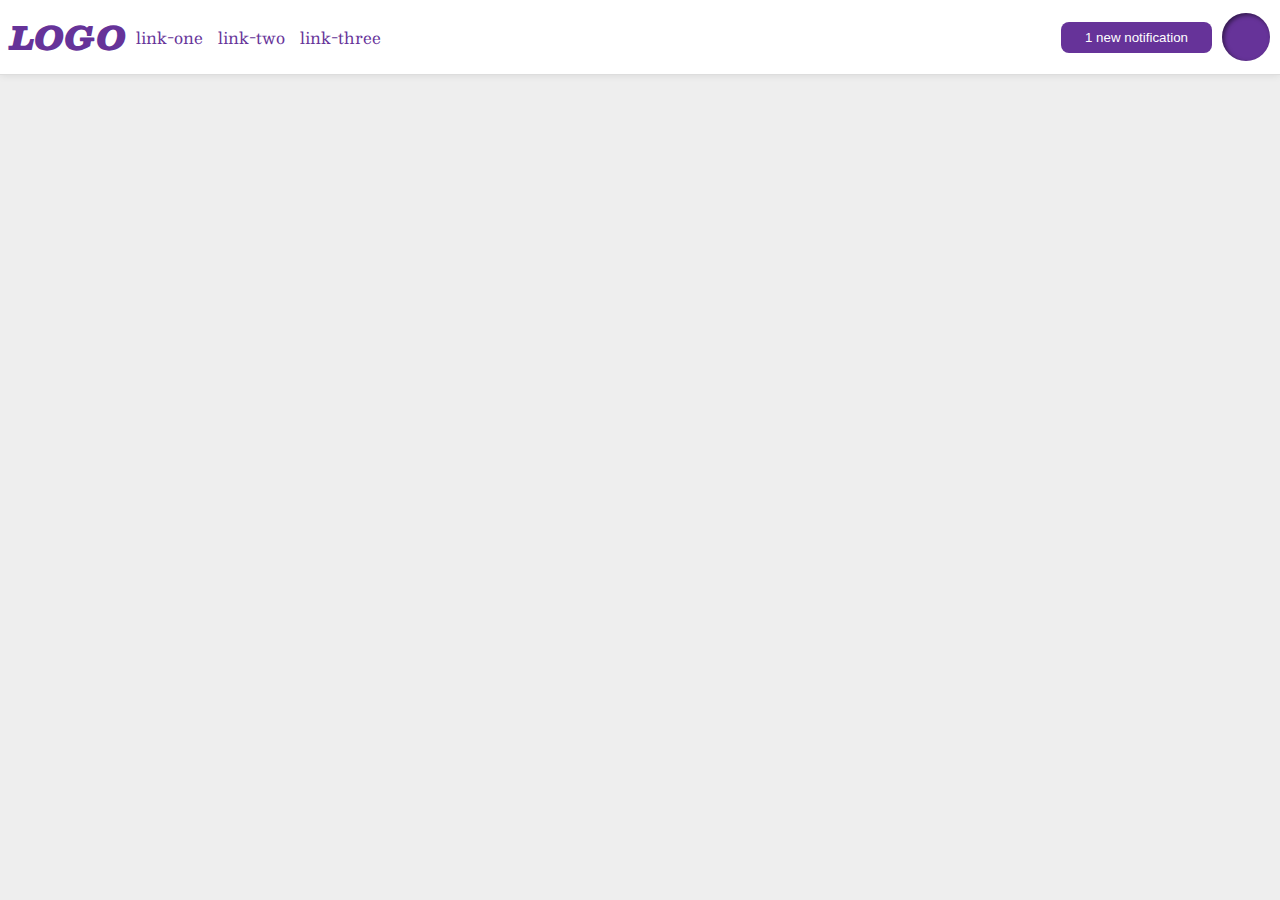
<file: flex/03-flex-header-2/index.html>
<!DOCTYPE html>
<html lang="en">
  <head>
    <meta charset="UTF-8">
    <meta http-equiv="X-UA-Compatible" content="IE=edge">
    <meta name="viewport" content="width=device-width, initial-scale=1.0">
    <title>Flex Header 2</title>
    <link rel="stylesheet" href="style.css">
  </head>
  <body>
    <div class="header">
      <div class="right-area">
      <div class="logo">
        LOGO
      </div>
      <ul class="links">
        <li><a href="google.com">link-one</a></li>
        <li><a href="google.com">link-two</a></li>
        <li><a href="google.com">link-three</a></li>
      </ul>
      </div>
      <div class="right-area">
      <button class="notifications">
        1 new notification
      </button>
      <div class="profile-image"></div>
    </div>
    </div>
  </body>
</html>
</file>
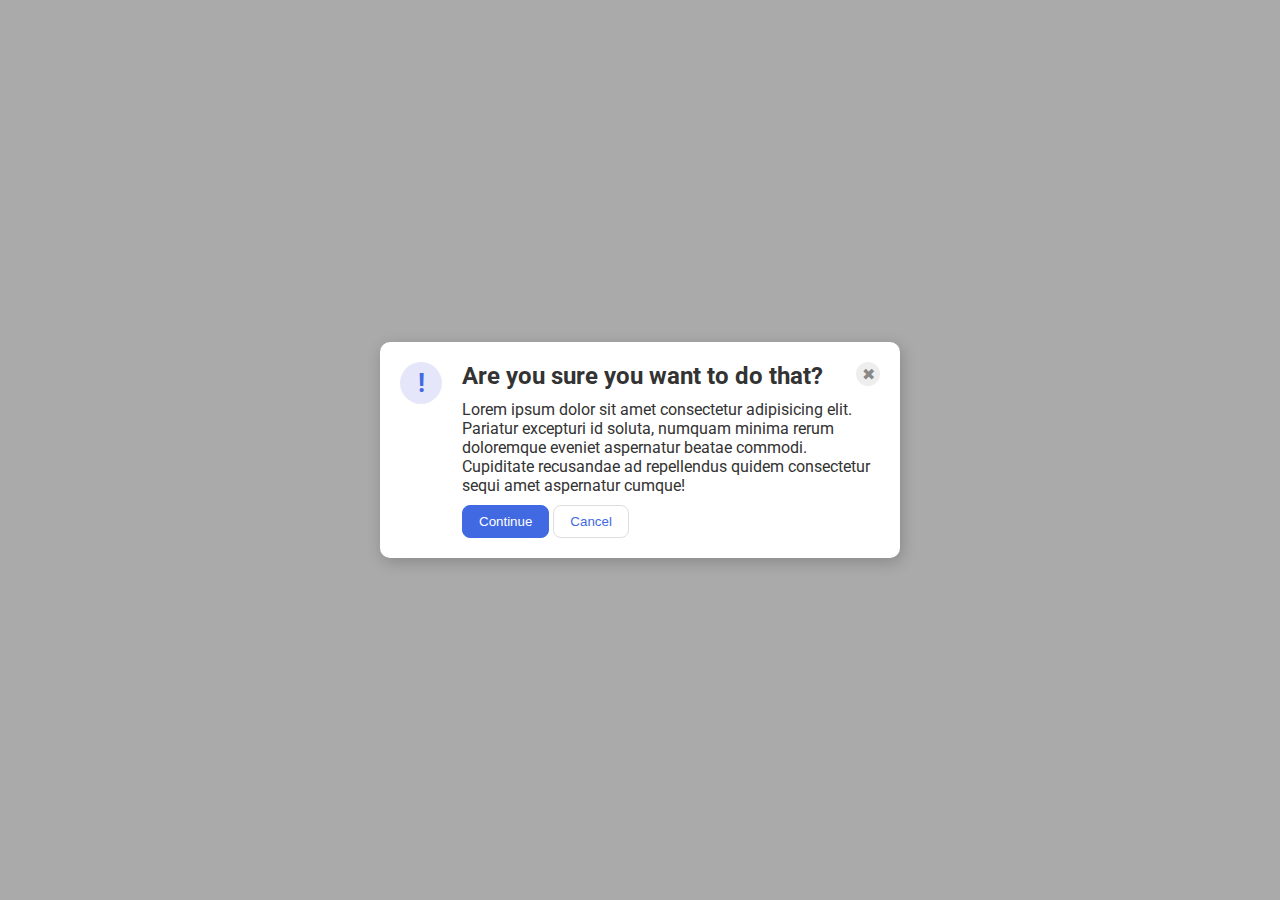
<file: flex/05-flex-modal/index.html>
<!DOCTYPE html>
<html lang="en">
  <head>
    <meta charset="UTF-8">
    <meta http-equiv="X-UA-Compatible" content="IE=edge">
    <meta name="viewport" content="width=device-width, initial-scale=1.0">
    <link rel="stylesheet" href="style.css">
    <title>Modal</title>
  </head>
  <body>
    <div class="modal">
      <div class="icon">!</div>
      <div class="wrapper">
        <div class="top">
          <div class="header">Are you sure you want to do that?</div>
          <div class="close-button">✖</div>
        </div>
      <div class="text">Lorem ipsum dolor sit amet consectetur adipisicing elit. Pariatur excepturi id soluta, numquam minima rerum doloremque eveniet aspernatur beatae commodi. Cupiditate recusandae ad repellendus quidem consectetur sequi amet aspernatur cumque!</div>
      <button class="continue">Continue</button>
      <button class="cancel">Cancel</button>
      </div>
    </div>
  </body>
</html>
</file>
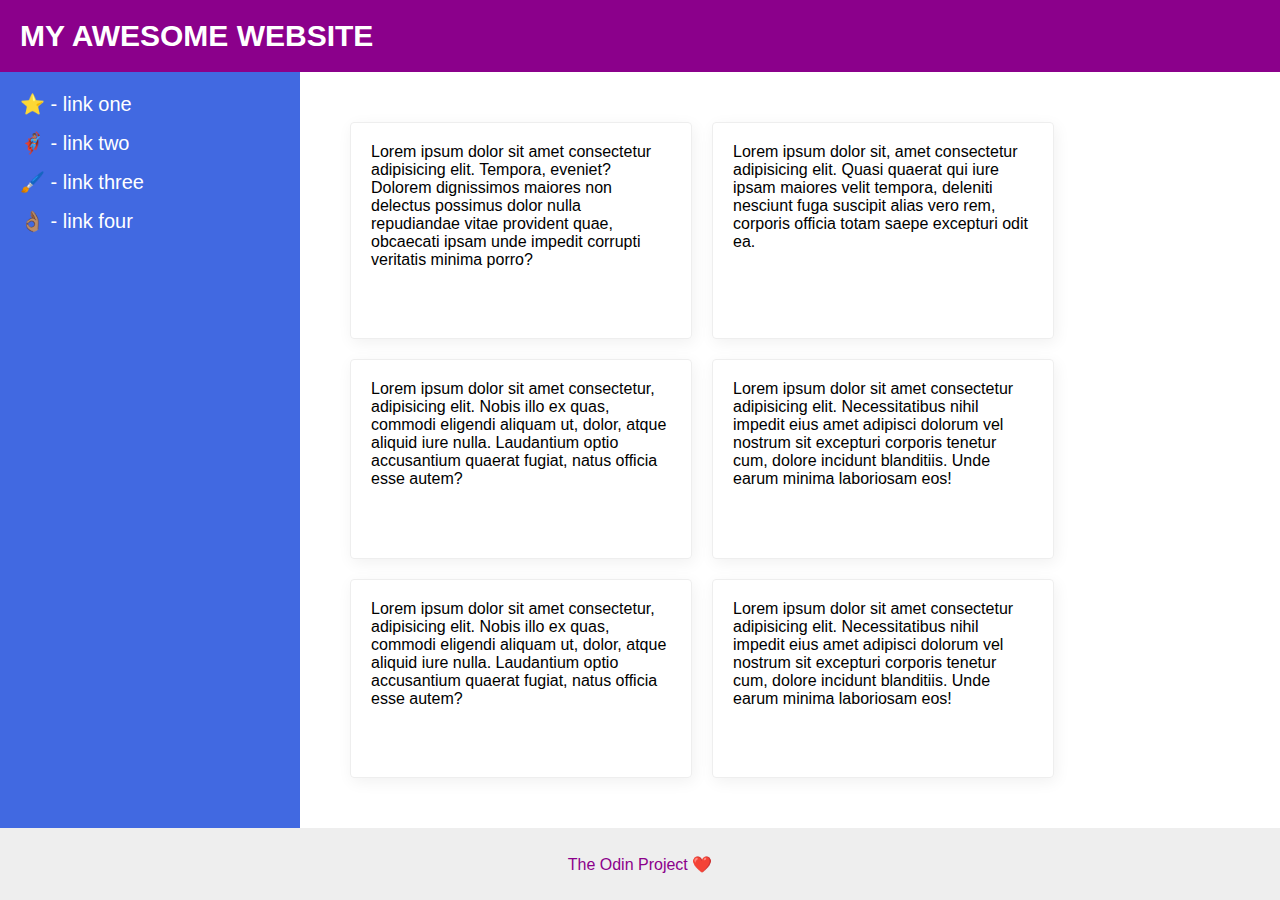
<file: flex/07-flex-layout-2/index.html>
<!DOCTYPE html>
<html lang="en">
  <head>
    <meta charset="UTF-8">
    <meta http-equiv="X-UA-Compatible" content="IE=edge">
    <meta name="viewport" content="width=device-width, initial-scale=1.0">
    <title>The Holy Grail</title>
    <link rel="stylesheet" href="style.css">
  </head>
  <body>
    <div class="header">
      MY AWESOME WEBSITE
    </div>
    <div class="content">
    <div class="sidebar">
      <ul>
        <li><a href="#">⭐ - link one</a></li>
        <li><a href="#">🦸🏽‍♂️ - link two</a></li>
        <li><a href="#">🖌️ - link three</a></li>
        <li><a href="#">👌🏽 - link four</a></li>
      </ul>
    </div>
    <div class="card-holder">
    <div class="card">Lorem ipsum dolor sit amet consectetur adipisicing elit. Tempora, eveniet? Dolorem dignissimos maiores non delectus possimus dolor nulla repudiandae vitae provident quae, obcaecati ipsam unde impedit corrupti veritatis minima porro?</div>
    <div class="card">Lorem ipsum dolor sit, amet consectetur adipisicing elit. Quasi quaerat qui iure ipsam maiores velit tempora, deleniti nesciunt fuga suscipit alias vero rem, corporis officia totam saepe excepturi odit ea.</div>
    <div class="card">Lorem ipsum dolor sit amet consectetur, adipisicing elit. Nobis illo ex quas, commodi eligendi aliquam ut, dolor, atque aliquid iure nulla. Laudantium optio accusantium quaerat fugiat, natus officia esse autem?</div>
    <div class="card">Lorem ipsum dolor sit amet consectetur adipisicing elit. Necessitatibus nihil impedit eius amet adipisci dolorum vel nostrum sit excepturi corporis tenetur cum, dolore incidunt blanditiis. Unde earum minima laboriosam eos!</div>
    <div class="card">Lorem ipsum dolor sit amet consectetur, adipisicing elit. Nobis illo ex quas, commodi eligendi aliquam ut, dolor, atque aliquid iure nulla. Laudantium optio accusantium quaerat fugiat, natus officia esse autem?</div>
    <div class="card">Lorem ipsum dolor sit amet consectetur adipisicing elit. Necessitatibus nihil impedit eius amet adipisci dolorum vel nostrum sit excepturi corporis tenetur cum, dolore incidunt blanditiis. Unde earum minima laboriosam eos!</div>
  </div>
  </div>
    <div class="footer">
      The Odin Project ❤️
    </div>
  </body>
</html>
</file>
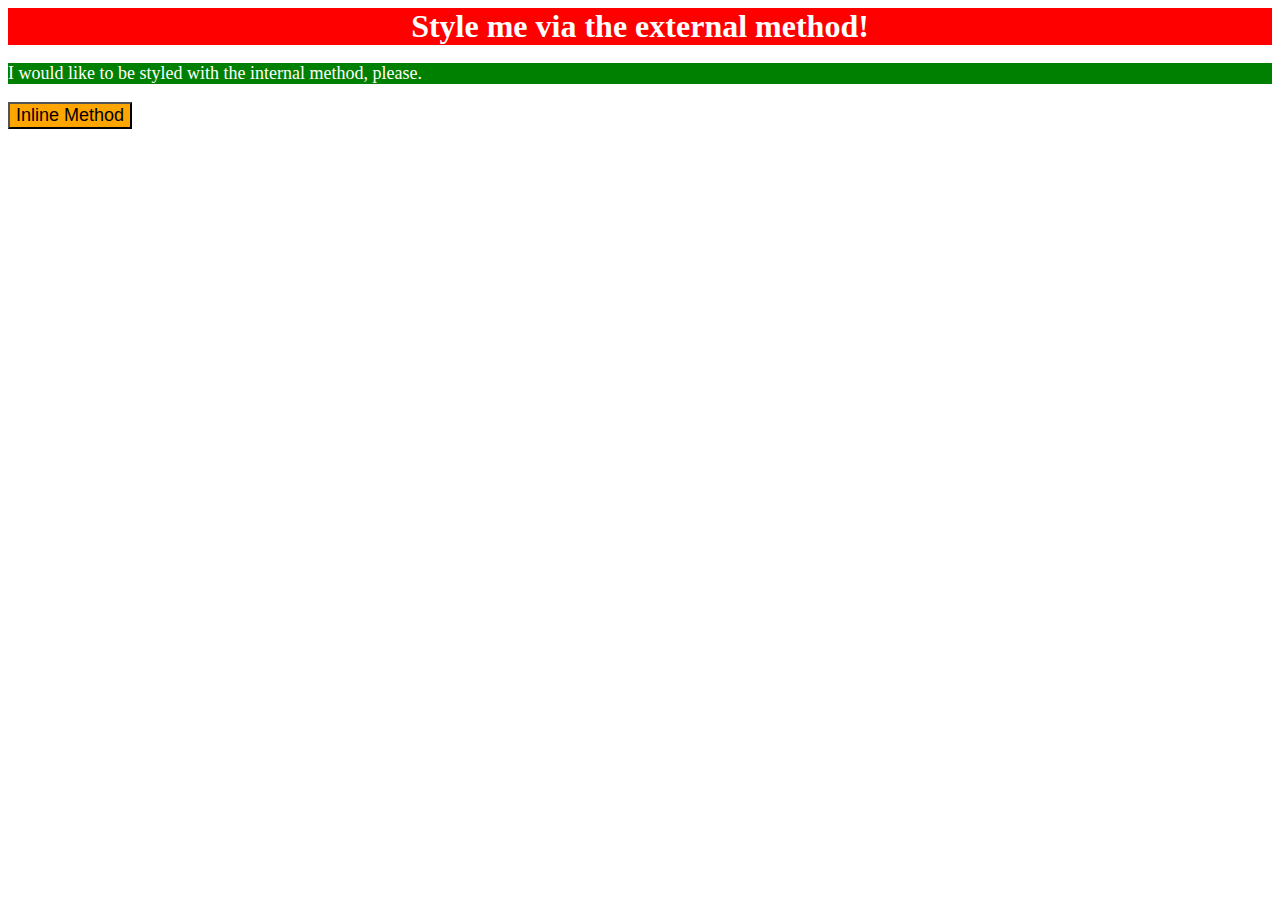
<file: foundations/01-css-methods/index.html>
<!DOCTYPE html>
<html lang="en">
  <head>
    <meta charset="UTF-8">
    <meta http-equiv="X-UA-Compatible" content="IE=edge">
    <meta name="viewport" content="width=device-width, initial-scale=1.0">
    <title>Methods for Adding CSS</title>
    <link rel="stylesheet" href="styles.css">
    <style>
      p {
        background-color: green;
        color: white;
        font-size: 18px;
      }
    </style>
  </head>
  <body>
    <div>Style me via the external method!</div>
    <p>I would like to be styled with the internal method, please.</p>
    <button style="background-color: orange; font-size: 18px;">Inline Method</button>
  </body>
</html>
</file>
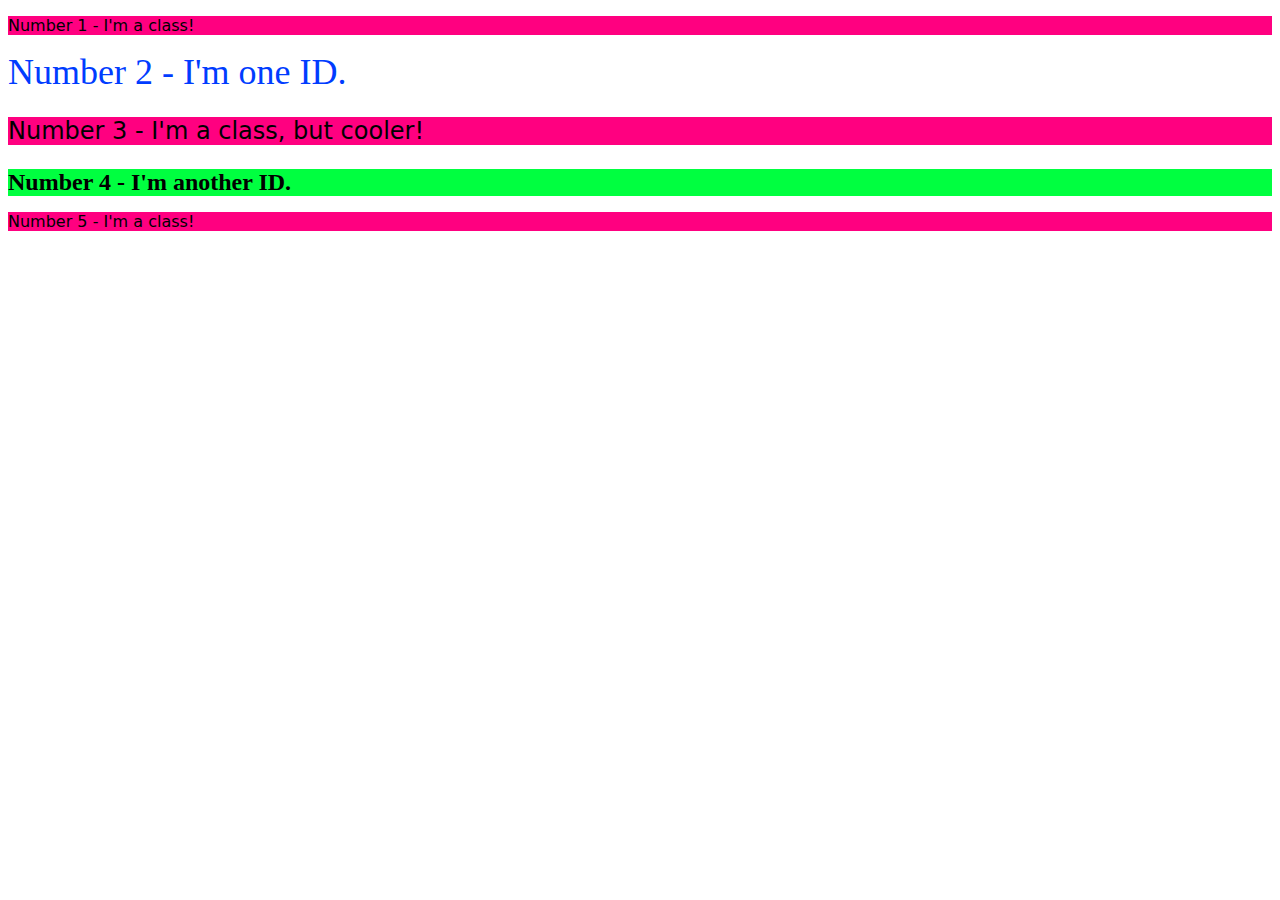
<file: foundations/02-class-id-selectors/index.html>
<!DOCTYPE html>
<html lang="en">
  <head>
    <meta charset="UTF-8">
    <meta http-equiv="X-UA-Compatible" content="IE=edge">
    <meta name="viewport" content="width=device-width, initial-scale=1.0">
    <title>Class and ID Selectors</title>
    <link rel="stylesheet" href="style.css">
  </head>
  <body>
    <p class="odd">Number 1 - I'm a class!</p>
    <div id="second">Number 2 - I'm one ID.</div>
    <p class="odd bigFont">Number 3 - I'm a class, but cooler!</p>
    <div id="fourth" class="bigFont">Number 4 - I'm another ID.</div>
    <p class="odd">Number 5 - I'm a class!</p>
  </body>
</html>
</file>
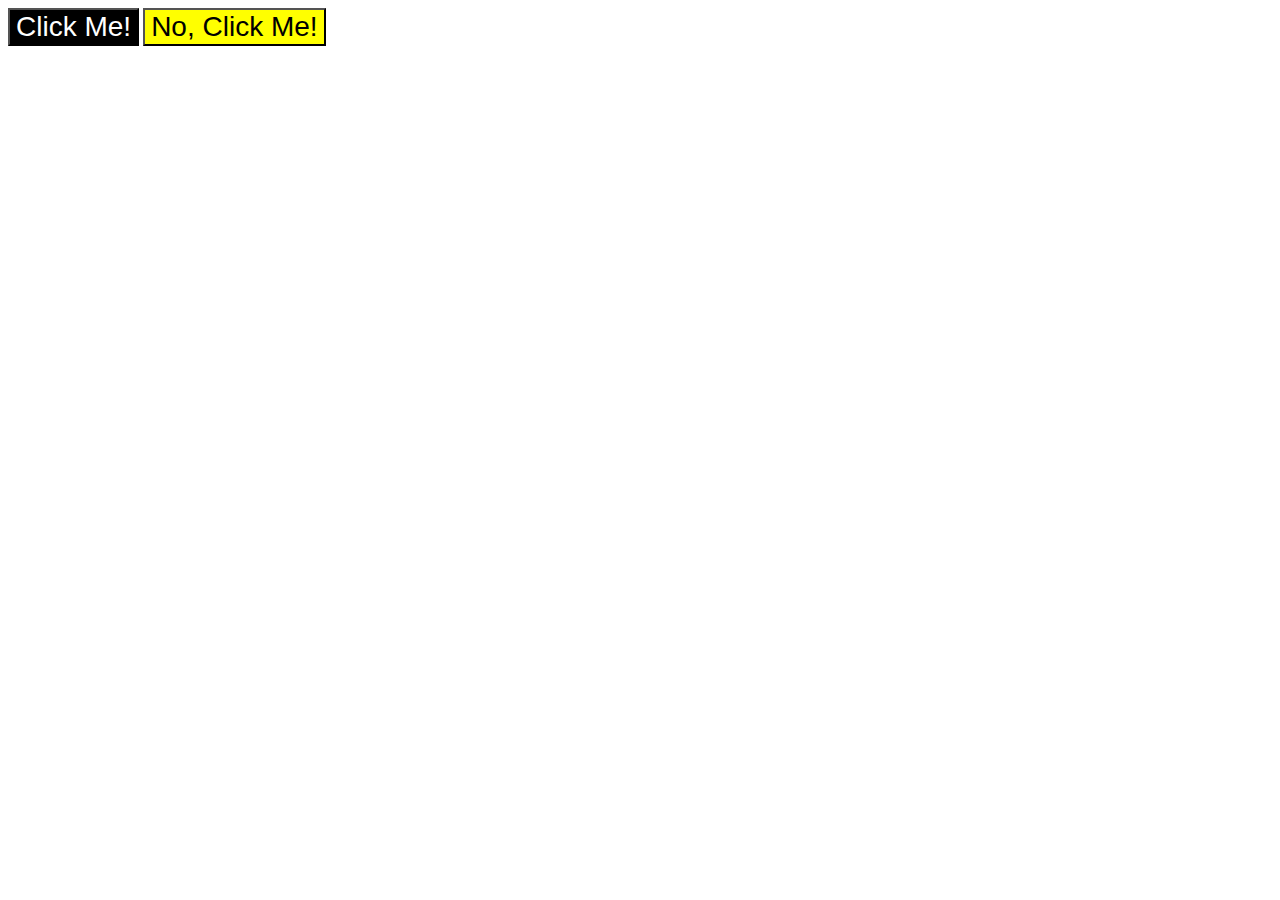
<file: foundations/03-grouping-selectors/index.html>
<!DOCTYPE html>
<html lang="en">
  <head>
    <meta charset="UTF-8">
    <meta http-equiv="X-UA-Compatible" content="IE=edge">
    <meta name="viewport" content="width=device-width, initial-scale=1.0">
    <title>Grouping Selectors</title>
    <link rel="stylesheet" href="style.css">
  </head>
  <body>
    <button class="dark">Click Me!</button>
    <button class="bright">No, Click Me!</button>
  </body>
</html>
</file>
<file: flex/03-flex-header-2/style.css>
/* this is some magical font-importing.  
you'll learn about it later. */
@import url('https://fonts.googleapis.com/css2?family=Besley:ital,wght@0,400;1,900&display=swap');

body {
  margin: 0;
  background: #eee;
  font-family: Besley, serif;
}

.header {
  background: white;
  border-bottom: 1px solid #ddd;
  box-shadow: 0 0 8px rgba(0,0,0,.1);
  display: flex;
  justify-content: space-between;
  padding: 10px;
}

.profile-image {
  background: rebeccapurple;
  box-shadow: inset 2px 2px 4px rgba(0,0,0,.5);
  border-radius: 50%;
  width: 48px;
  height: 48px;
}

.logo {
  color: rebeccapurple;
  font-size: 32px;
  font-weight: 900;
  font-style: italic;
}

button {
  border: none;
  border-radius: 8px;
  background: rebeccapurple;
  color: white;
  padding: 8px 24px;
}

a {
  /* this removes the line under our links */
  text-decoration: none;
  color: rebeccapurple;
}

ul {
  list-style-type: none;
  display: flex;
  gap: 15px;
  padding: 0;
  margin: 0;
}
.left-area, .right-area{
  display: flex;
  gap: 10px;
  align-items: center;
}
</file>
<file: flex/05-flex-modal/style.css>
@import url('https://fonts.googleapis.com/css2?family=Roboto:wght@400;700&display=swap');

html, body {
  height: 100%;
}

body {
  font-family: Roboto, sans-serif;
  margin: 0;
  background: #aaa;
  color: #333;
  /* I'll give you this one for free lol */
  display: flex;
  align-items: center;
  justify-content: center;
}

.modal {
  background: white;
  width: 480px;
  border-radius: 10px;
  box-shadow: 2px 4px 16px rgba(0,0,0,.2);
  padding: 20px;
  display: flex;
  gap: 20px;
}

.icon {
  color: royalblue;
  font-size: 26px;
  font-weight: 700;
  background: lavender;
  width: 42px;
  height: 42px;
  border-radius: 50%;
  display: flex;
  align-items: center;
  justify-content: center;
  flex-shrink: 0;
}

.close-button {
  background: #eee;
  border-radius: 50%;
  color: #888;
  font-weight: 400;
  font-size: 16px;
  height: 24px;
  width: 24px;
  display: flex;
  align-items: center;
  justify-content: center;
  margin-left: auto;
}

button {
  padding: 8px 16px;
  border-radius: 8px;
}

button.continue {
  background: royalblue;
  border: 1px solid royalblue;
  color: white;
}

button.cancel {
  background: white;
  border: 1px solid #ddd;
  color: royalblue;
}

.top{
  display: flex;
}
.header{
  font-size: 1.5em;
  font-weight: bold;
}
.text{
  margin: 10px 0px 10px 0px;
}
</file>
<file: flex/07-flex-layout-2/style.css>
body {
  font-family: -apple-system, BlinkMacSystemFont, 'Segoe UI', Roboto, Oxygen, Ubuntu, Cantarell, 'Open Sans', 'Helvetica Neue', sans-serif;
  margin: 0;
  min-height: 100vh;
  display: flex;
  flex-direction: column;
  justify-content: space-between;
}
ul{
  list-style: none;
  margin: 0;
  padding: 0;
}
ul li{
  margin-bottom: 15px;
}
a{
  text-decoration: none;
  color: white;
}

.header {
  display: flex;
  align-items: center;
  height: 72px;
  background: darkmagenta;
  color: white;
  padding: 0 20px;
  font-size: 30px;
  font-weight: bold;
}
.content{
  display: flex;
  flex-grow: 1;
}
.footer {
  height: 72px;
  background: #eee;
  color: darkmagenta;
  padding: 0 20px;
  display: flex;
  align-items: center;
  justify-content: center;
}

.sidebar {
  width: 300px;
  background: royalblue;
  box-sizing: border-box;
  flex-shrink: 0;
  padding: 20px;
  font-size: 20px;
}
.card-holder{
  display: flex;
  flex-flow: wrap;
  gap: 20px;
  padding: 50px;
}

.card {
  border: 1px solid #eee;
  box-shadow: 2px 4px 16px rgba(0,0,0,.06);
  border-radius: 4px;
  padding: 20px;
  width: 300px;
}
</file>
<file: foundations/01-css-methods/styles.css>
div {
    color: white;
    background-color: red;
    font-size: 32px;
    text-align: center;
    font-weight: bold;
  }
</file>
<file: foundations/02-class-id-selectors/style.css>
.odd{
    background-color: #ff0080;
    font-family: Verdana, "DejaVu Sans", sans-serif;
}
#second{
    color: #003cff;
    font-size: 36px;
}
.bigFont{
    font-size: 24px;
}
#fourth{
    background-color: #00ff40;
    font-weight: bold;
}
</file>
<file: foundations/03-grouping-selectors/style.css>
.dark{
    background-color: black;
    color: white;
}
.bright{
    background-color: yellow;
}
.dark,
.bright{
    font-size: 28px;
    font-family: Helvetica, 'Times New Roman', sans-serif;
}
</file>
